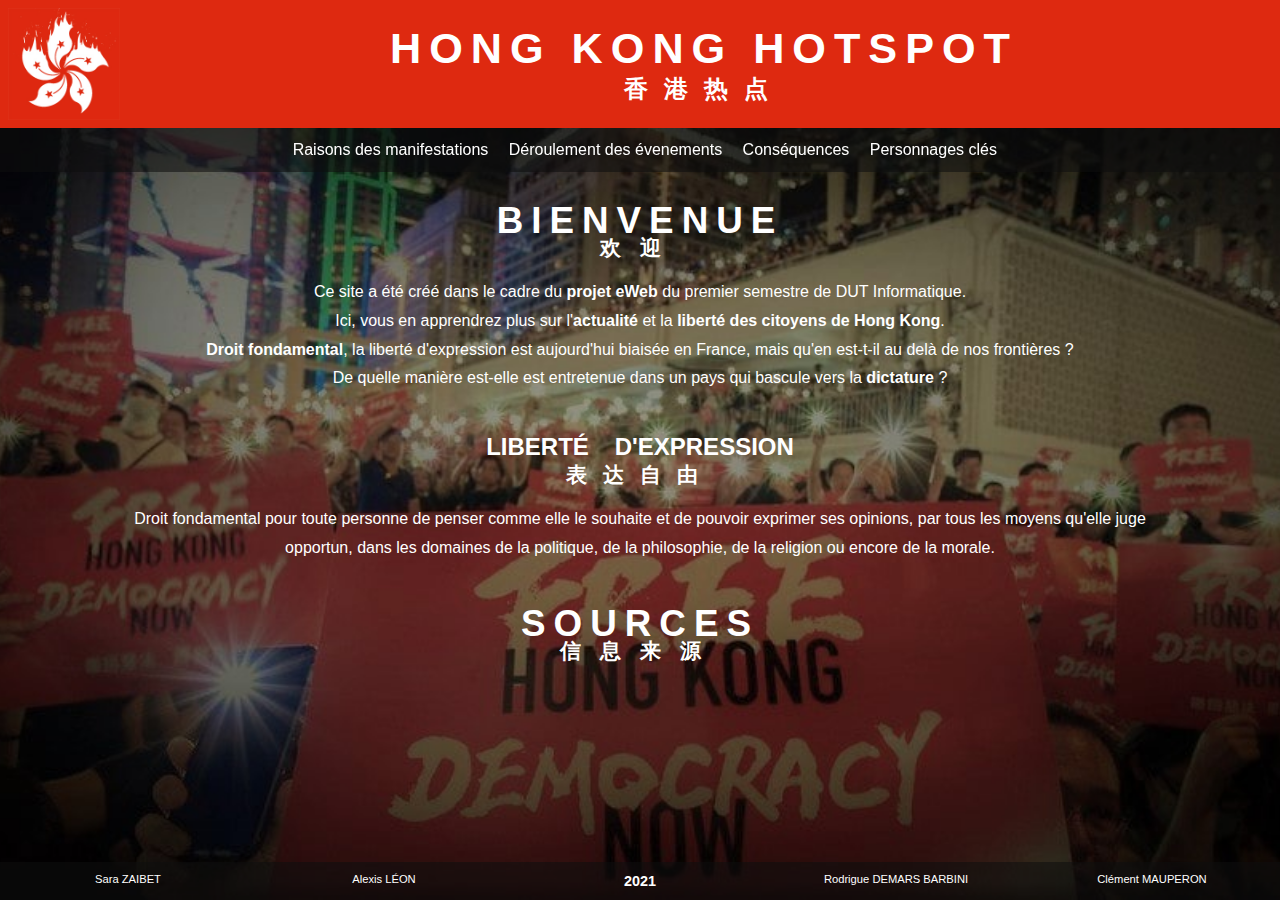
<file: index.html>
<html lang="fr">
<head>
    <meta charset="UTF-8">
    <meta name="viewport" content="width=device-width, initial-scale=1.0">
    <title>Hong Kong Hotspot</title>

    <meta name="author" content="Sara ZAIBET, Alexis LÉON, Rodrigue DEMARS BARBINI, Clément MAUPERON">
    <meta name="description" content="Ici, vous en saurez plus sur l'actualité et la liberté d'expression à Hong Kong. Droit fondamental, la liberté d'expression est aujourd'hui biaisée en France, mais qu'en est-t-il au delà de nos frontières ? De quelle manière la liberté d'expression est-elle est entretenue dans un pays qui vire vers la dictature ?">

    <link rel="shortcut icon" href="img/hkh.ico" type="image/x-icon">

    <!-- CSS -->
    <link rel="stylesheet" href="css/style.min.css">
</head>
<body id="accueil">

    <header>
        <div id="haut" class="flat-nav">
            <div id="logo" onclick="window.location.href = 'index.html'">
                <img src="img/hkh.jpg" alt="Honk Kong Hotspot">
            </div>

            <div id="titre">
                <div>
                    <h1>Hong Kong Hotspot</h1>
                    <h2>香港热点</h2>
                </div>
            </div>
        </div>

        <div id="bas" class="flat-nav">
            <ul id="nav">
                <li class="bouton" onclick="window.location.href = 'raisons.html'">
                    Raisons des manifestations
                </li>
                <li class="bouton" onclick="window.location.href = 'deroulement.html'">
                    Déroulement des évenements
                </li>
                <li class="bouton" onclick="window.location.href = 'consequences.html'">
                    Conséquences
                </li>
                <li class="bouton" onclick="window.location.href = 'personnages.html'">
                    Personnages clés
                </li>
            </ul>
        </div>
    </header>
    
    <section id="contenu">
        <article id="bienvenue">
            <h1>Bienvenue</h1>
            <h2>欢迎</h2>
            <p>
                Ce site a été créé dans le cadre du <b>projet eWeb</b> du premier semestre de DUT Informatique. <br>
                Ici, vous en apprendrez plus sur l'<b>actualité</b> et la <b>liberté des citoyens de Hong Kong</b>.<br>
                <b>Droit fondamental</b>, la liberté d'expression est aujourd'hui biaisée en France, mais qu'en est-t-il au delà de nos frontières ?<br>
                De quelle manière est-elle est entretenue dans un pays qui bascule vers la
                <b>dictature</b> ?<br>
            </p>
        </article>

        <article class="grand-titre" id="definition">
            <h1>Liberté d'expression</h1>
            <h2>表达自由</h2>
            <p>
                Droit fondamental pour toute personne de penser comme elle le souhaite et de pouvoir exprimer ses opinions, par tous les moyens qu'elle juge opportun, dans les domaines de la politique, de la philosophie, de la religion ou encore de la morale.
            </p>
        </article>

        <article id="sources" class="article-lien" onclick="window.location.href = 'sources.html'">
            <h1>Sources</h1>
            <h2>信息来源</h2>
        </article>
    </section>

    <footer class="flat-nav">
        <span id="auteur">Sara ZAIBET</span>
        <span id="auteur">Alexis LÉON</span>
        <span id="milieu">2021</span>
        <span id="auteur">Rodrigue DEMARS BARBINI</span>
        <span id="auteur">Clément MAUPERON</span>
    </footer>

</body>
</html>
</file>
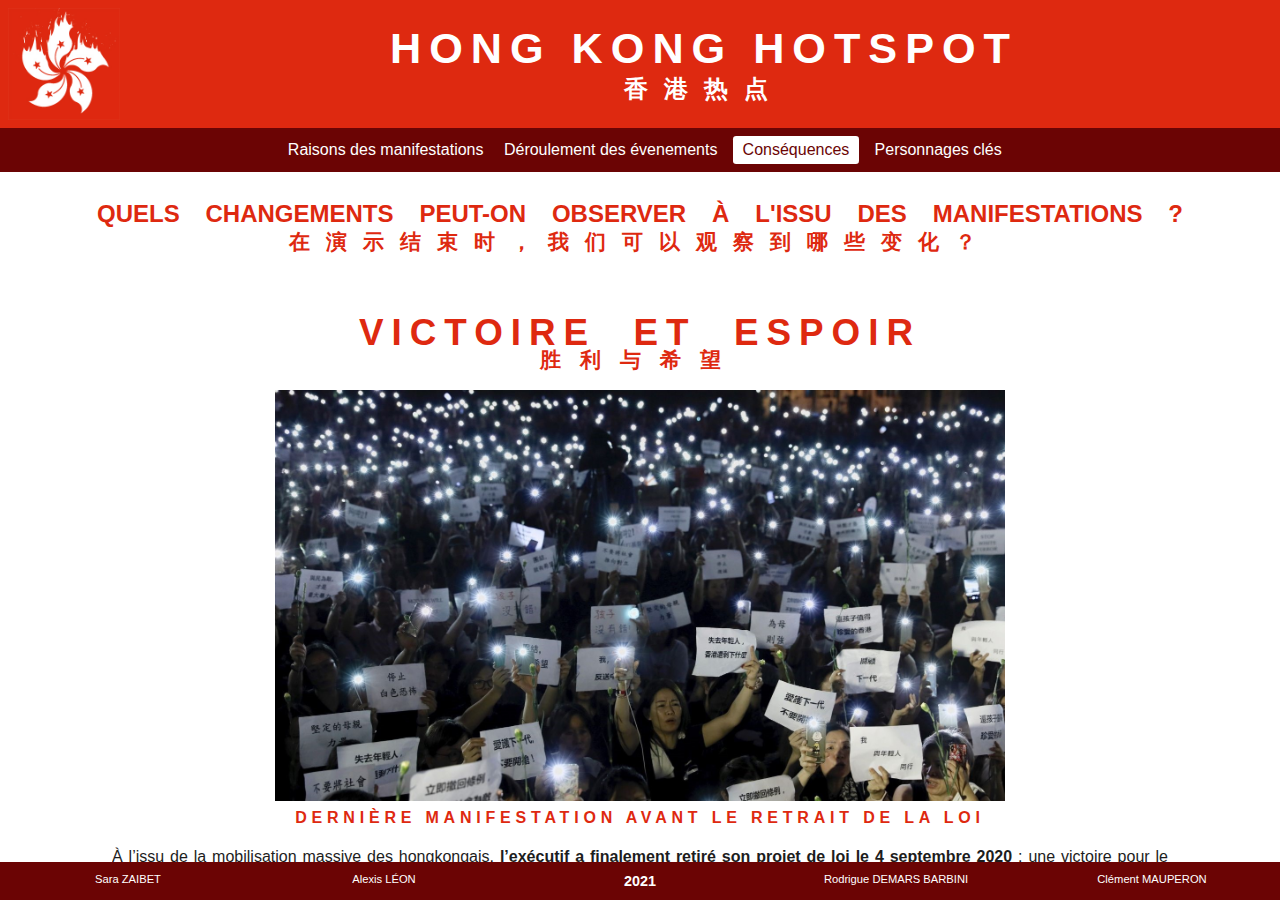
<file: consequences.html>
<html lang="fr">
<head>
    <meta charset="UTF-8">
    <meta name="viewport" content="width=device-width, initial-scale=1.0">
    <title>Hong Kong Hotspot - Conséquences</title>

    <meta name="author" content="Sara ZAIBET, Alexis LÉON, Rodrigue DEMARS BARBINI, Clément MAUPERON">
    <meta name="description" content="">

    <link rel="shortcut icon" href="img/hkh.ico" type="image/x-icon">

    <!-- CSS -->
    <link rel="stylesheet" href="css/style.css">
</head>
<body>

    <header>
        <div id="haut" class="flat-nav">
            <div id="logo" onclick="window.location.href = 'index.html'">
                <img src="img/hkh.jpg" alt="Honk Kong Hotspot">
            </div>

            <div id="titre">
                <div>
                    <h1>Hong Kong Hotspot</h1>
                    <h2>香港热点</h2>
                </div>
            </div>
        </div>

        <div id="bas" class="flat-nav">
            <ul id="nav">
                <li class="bouton" onclick="window.location.href = 'raisons.html'">
                    Raisons des manifestations
                </li>
                <li class="bouton" onclick="window.location.href = 'deroulement.html'">
                    Déroulement des évenements
                </li>
                <li class="bouton active" onclick="window.location.href = 'consequences.html'">
                    Conséquences
                </li>
                <li class="bouton" onclick="window.location.href = 'personnages.html'">
                    Personnages clés
                </li>
            </ul>
        </div>
    </header>
    
    <section id="contenu">
        <article class="grand-titre">
            <h1>Quels changements peut-on observer à l'issu des manifestations ?</h1>
            <h2>在演示结束时，我们可以观察到哪些变化？</h2>
        </article>

        <article id="partie-1">
            <h1>Victoire et Espoir</h1>
            <h2>胜利与希望</h2>

            <figure>
                <img src="img/articles/dernière-manif-avant-retrait.jpg" alt="Dernière manifestation avant le retrait de la loi">
                <span>Dernière manifestation avant le retrait de la loi</span>
            </figure>

            <p>
                À l’issu de la mobilisation massive des hongkongais, <b>l’exécutif a finalement retiré son projet de loi le 4 septembre 2020</b> : une victoire pour le peuple et la démocratie. La liberté d’expression est alors conservée, bien qu’<b>elle ne soit pas totale</b>. En effet, les manifestants ont formulé trois demandes au gouvernement : <b>le retrait de la loi d'extradition</b> (de ce fait, la libération des personnes arrêtées), <b>une dissolution de la police</b>, et enfin <b>un suffrage universel démocratique</b>. Grâce à leur mobilisation massive, les jeunes étudiants ont réussi à obtenir leur premier souhait, mais la dissolution des forces de l'ordre et le suffrage universel restent encore des objectifs non atteints. Après une première défaite en 2014, les manifestants sont déterminés à obtenir leur dernière demande. Cette première victoire du peuple représente <b>l'espoir de la conservation de la démocratie</b> et encourage les jeunes à poursuivre leur combat. De ce fait, <b>elle continuera à manifester pour les libertés fondamentales</b> dans les mois voire les années à venir, jusqu'à obtenir leurs libertés totales et une démocratie pleine.
            </p>
        </article>

        <article id="partie-2">
            <h1>Bilan et Arrestations</h1>
            <h2>评估和逮捕</h2>

            <p>
                Bien que leur objectif soit atteint, le bilan de plus d’une année de mobilisation dans les rues de Hong Kong est tout de même conséquent : <b>4500 arrestations en 5 mois, une centaine de blessés et 2 morts</b>. Parallèlement, <b>des figures emblématiques ont subi des sanctions judiciaires</b> plus ou moins lourdes. Militant pro-démocratie âgé de 24 ans, <a href="personnages.html">Joshua Wong</a> avait participé à la Révolution des Parapluies en 2014 pour demander le suffrage universel.  Il a été condamné à 6 mois de prison en août 2017 pour son rôle et son influence dans le mouvement. Il a finalement été libéré le 17 juin 2019 suite aux manifestations contre la Loi sur l’extradition. A peine remis en liberté, il demande la démission de la cheffe de l’exécutif Carrie Lam et dénonce les violences policières lors des manifestations. Suite à son engagement dans la cause, Joshua Wong est arrêté le 24 septembre 2020 pour rassemblement illégal lors d’une manifestation en octobre 2019. Il est condamné à 13 mois et demi d’emprisonnement en décembre 2020.
            </p>
            
            <figure>
                <iframe width="560" height="315" src="https://www.youtube-nocookie.com/embed/J2O7x29YTYU" frameborder="0" allow="accelerometer; autoplay; clipboard-write; encrypted-media; gyroscope; picture-in-picture" allowfullscreen></iframe>
                <span>Arrestation de Jimmy Lai le 10/08/2020</span>
            </figure>

            <p>
                D’autre part, <a href="personnages.html">Jimmy Lai</a>, fondateur du journal <a href="https://hk.appledaily.com/">Apple Daily</a>, a été arrêté le 10 août 2020 pour « collusion avec des forces étrangères » selon l’article 29 de la loi d’extradition. Depuis le <a href="raisons.html#partie-2">mouvement des parapluies</a> de 2014, cet homme de 73 ans est engagé dans la lutte pour la liberté d’expression. Dès la publication du projet de loi, il a été désigné par les médias d’État chinois comme l’ennemi public numéro un dans la mesure où il détient un grand média d’opposition. Toutefois, il n’a pas été surpris lors de son arrestation, car <b>il est considéré le champion de l’oppostion</b>. La Loi sur la Sécurité Nationale imposée à Hong Kong par Pékin a été taillée pour des grands opposants et activistes comme lui. Grâce à la mobilisation des hongkongais qui a permis la suppression de cette loi en septembre 2020, Jimmy Lai a été libéré quelques mois après son interpellation. <b>Son arrestation a été vue comme la mort de la liberté de la presse et d’expression à Hong Kong</b>.
            </p> 
        </article>

        <article id="partie-3">
            <h1>Hong Kong après la victoire</h1>
            <h2>胜利后的香港</h2>

            <p>
                À l’échelle locale, bien que certains objectifs aient été atteints, <b>la liberté d’expression n’est pas totale</b>. À <b>PolTang</b>, une libraire <b>vendant des livres censurés en Chine continentale</b>, a dû fermer ses portes car elle craignait pour sa sécurité. De plus, la libraire n’avait pas un chiffre d’affaire satisfaisant, témoignant alors de <b>la peur des hongkongais de se cultiver et de lire des livres censurés</b> sur le gouverneur chinois Xi Jinping. La liberté d’expression existe originellement à Hong Kong, mais Pékin cherche à répandre sa censure dans la cité. Depuis qu’elle a été rétrocédé à la Chine, <b>les libertés se restreignent de plus en plus</b> malgré la mobilisation massive. Pour la jeunesse hongkongaise pro-démocratie, l’État chinois cherche à étendre son emprise au marché de l’édition et <b>interférer à tous les étages dans la diffusion des informations</b> et de la culture. C’est pour cette raison que les étudiants continueront à manifester et à se mobiliser pour <b>maintenir les libertés fondamentales et faire appliquer toutes leurs demandes formulées au gouvernement</b>.
            </p>

            <div class="flash" id="arrestation-2021">
                <h1>Flash info</h1>
                <h2>新闻快讯</h2>

                <p>
                    Ce jeudi, <b>plus de 50 figures emblématiques du mouvement pro-démocratie ont été arrêtés</b> pour acte de subversion, en violation de la Loi de la Sécurité globale. Après le retrait de la loi d’extradition en septembre 2020, une <b>nouvelle loi proposée en juin et validée en octobre</b> est au cœur de la révolte des hongkongais. La Loi de Sécurité Nationale imposée par Pékin à la cité est une <b>copie de la Loi sur l’extradition</b> sous un autre nom, dans la mesure où elle <b>réprime pénalement les actes de sécession, subversion, terrorisme et collusion avec des forces extérieures étrangères</b>. Un avocat américain spécialiste des droits de l’Homme a lui aussi été interpellé
                    <br>
                    <b>Est-ce le début de la fin de l’autonomie, de la démocratie et de la liberté d’expression à Hong Kong ?</b>
                </p>
            </div>
        </article>
    </section>

    <footer class="flat-nav">
        <span id="auteur">Sara ZAIBET</span>
        <span id="auteur">Alexis LÉON</span>
        <span id="milieu">2021</span>
        <span id="auteur">Rodrigue DEMARS BARBINI</span>
        <span id="auteur">Clément MAUPERON</span>
    </footer>

</body>
</html>
</file>
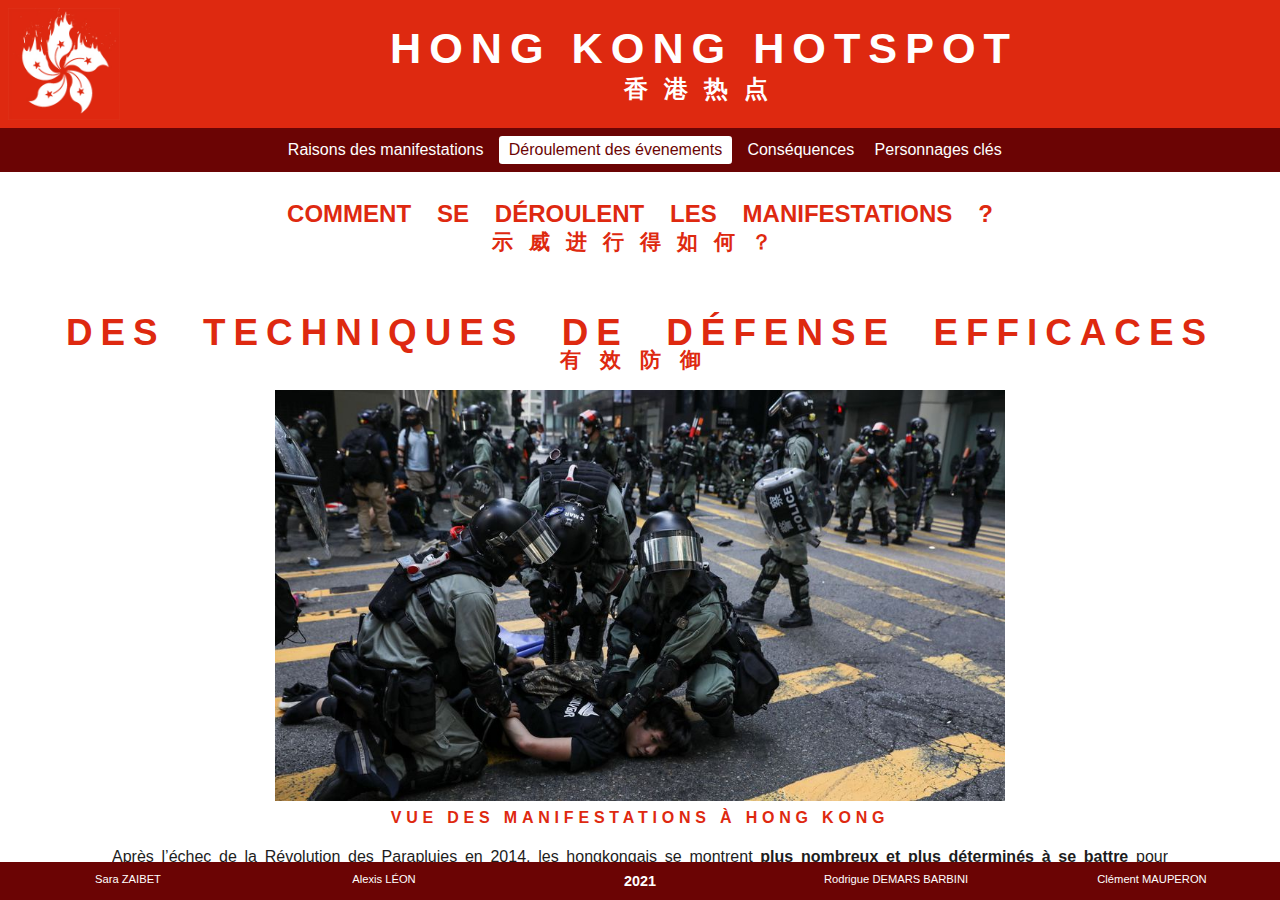
<file: deroulement.html>
<html lang="fr">
<head>
    <meta charset="UTF-8">
    <meta name="viewport" content="width=device-width, initial-scale=1.0">
    <title>Hong Kong Hotspot - Déroulement des évenements</title>

    <meta name="author" content="Sara ZAIBET, Alexis LÉON, Rodrigue DEMARS BARBINI, Clément MAUPERON">
    <meta name="description" content="">

    <link rel="shortcut icon" href="img/hkh.ico" type="image/x-icon">

    <!-- CSS -->
    <link rel="stylesheet" href="css/style.min.css">
</head>
<body>

    <header>
        <div id="haut" class="flat-nav">
            <div id="logo" onclick="window.location.href = 'index.html'">
                <img src="img/hkh.jpg" alt="Honk Kong Hotspot">
            </div>

            <div id="titre">
                <div>
                    <h1>Hong Kong Hotspot</h1>
                    <h2>香港热点</h2>
                </div>
            </div>
        </div>

        <div id="bas" class="flat-nav">
            <ul id="nav">
                <li class="bouton" onclick="window.location.href = 'raisons.html'">
                    Raisons des manifestations
                </li>
                <li class="bouton active" onclick="window.location.href = 'deroulement.html'">
                    Déroulement des évenements
                </li>
                <li class="bouton" onclick="window.location.href = 'consequences.html'">
                    Conséquences
                </li>
                <li class="bouton" onclick="window.location.href = 'personnages.html'">
                    Personnages clés
                </li>
            </ul>
        </div>
    </header>
    
    <section id="contenu">
        <article class="grand-titre">
            <h1>Comment se déroulent les manifestations ?</h1>
            <h2>示威进行得如何？</h2>
        </article>

        <article id="partie-1">
            <h1>Des techniques de défense efficaces</h1>
            <h2>有效防御</h2>

            <figure>
                <img src="img/articles/arrestation.jpg" alt="Vue des manifestations à Hong Kong">
                <span>Vue des manifestations à Hong Kong</span>
            </figure>

            <p>
                Après l’échec de la Révolution des Parapluies en 2014, les hongkongais se montrent <b>plus nombreux et plus déterminés à se battre</b> pour conserver leurs libertés et la démocratie dans leur ville, notamment depuis le projet de loi sur l’extradition en Chine. Les manifestations regroupent <b>plus de 20 millions de personnes</b>, soit le tiers de la population. La plupart des manifestants a déjà vécu la Révolution des Parapluies, certains y ont même participé. Pour cette raison, la jeune génération s’engage une seconde fois en juin 2019, bien que les manifestations soient particulièrement dangereuses. Face aux assaults de la police, <b>les manifestants se protègent à l'aide de parapluies</b>, comme en 2014. En effet, la police n’hésite pas à <b>employer la force pour limiter les rassemblements</b> en utilisant des balles de défense et en lançant des bombes lacrymogènes. Afin d'éviter ces attaques, les manifestants emploient la <b>stratégie du Blossom Everywhere</b>, éclore de partout en français, qui consiste à harasser les forces de l’ordre à intervalles de temps différés et disparaître pour éviter leurs représailles. Le mouvement prend une ampleur inégalable dans la régoin depuis l' <b>engagement des étudiants des plus grandes universités</b>.
            </p>
        </article>

        <article id="partie-2">
            <h1>La jeunesse étudiante : un espoir</h1>
            <h2>青年学生：希望</h2>

            <p>
                Le <b>15 novembre 2019</b> est une date clé dans l'histoire de la lutte pour la liberté dd'expression à Hong Kong. Ce jour là, <b>les étudiants de l’université Polytechnique rejoignent le mouvement</b>, plus engagés que jamais. Ils <b>suspendent leurs cours</b> pour s’investir entièrement dans le mouvement. Pour se protéger et protéger les autres des attaques policières, ils <b>créént des bombes lacrymogènes</b> à l'aide de bouteilles en plastique et <b>répondent à la violence par la violence</b>. Policiers et manifestants jouent désormais presque à armes égales, et le campus universitaire se transforme alors en un <b>champ de bataille pour la liberté</b>, au coeur de la ville.
            </p>
            
            <figure>
                <img src="img/articles/polytechnique.jpg" alt="Révolte de l'Université Polytechnique">
                <span>Révolte de l'Université Polytechnique</span>
            </figure>

            <p>
                Ces pseudo-bombes lacrymogènes s’avèrent particulièrement utiles et efficaces car <b>les blessés graves lors des émeutes diminuent</b> depuis leur utilisation. Cette diminution du nombre de blessés s’explique également par la <b>mobilisation de médecins, de soignants et même d'étudiants en médecine</b> bénévoles. Ils se rendent sur les lieux pour soigner les blessés et les aider à quitter les lieux. <b>Ils ne causent aucun dégât et n’emploient pas de violence</b>, pourtant ils <b>risquent tout de même un casier judiciaire</b> pour des crimes qu’ils n’ont pas commis. Leur seul délits aurait été d'avoir aidé ceux qui défendent leurs droits. Les étudiants qui manifestent encourent les mêmes sanctions, mais ils <b>risquent en plus de ne plus pouvoir être scolarisé</b> dans leur université. Ils mettent ainsi mettre leur futur professionnel en péril pour la cause, dans une société asiatique traditionelle où le travail est le moteur de la vie d'un citoyen. Cette jeune génération hongkongaise est particulièrement respectée depuis les manifestations de 2019 car <b>ils sacrifient ainsi leurs avenirs, leur santé et parfois même leur vie pour sauver la ville de la dictature communiste chinoise</b>, pour y maintenir la liberté d’expression et pour que Hong Kong reste Hong Kong.
            </p> 
        </article>

        <article id="partie-3">
            <h1>Une solidarité entre citoyens renforcée</h1>
            <h2>加强公民团结</h2>

            <p>
                Malgré les violences policières, ce mouvement a tout de même relevé des <b>aspects positifs à la société hongkongaise</b>. En effet, les manifestations ont permis de <b>renforcer la solidarité entre les citoyens</b>. Lors d’une manifestation dans le Central, le quartier de la finance, <b>les employés et business men sortent dans la rue avec des parapluies pour soutenir les étudiants</b>. Face aux policiers qui enchainent les menaces et les assaults, <b>deux générations se mélangent</b>. Le peuple hongkongais se montre plus uni que jamais pour défendre sa liberté d’expression. Des anonymes viennent exprimer leur soutient en apportant <b>de l’eau et de la nourriture aux manifestants</b>, bien qu’ils encourent eux-aussi des sanctions judiciaires.
            </p>
            
            <figure>
                <img src="img/articles/roy-kwong-aux-manif.jpg" alt="Roy Kwong au coeur des manifestations">
                <span>Roy Kwong au coeur des manifestations</span>
            </figure>

            <p>
                Une des figures emblématiques de la liberté d’expression hongkongaise est <a href="personnages.html">Roy Kwong</a>. Élu en 2016, ce <b>député pro-démocratie</b> soutient ouvertement les manifestations étudiantes. Il est surnommé le <b>Dieu de Hong Kong</b> car il ne cache pas son fort engagement auprès des jeunes et sa popularité au sein des manifestants est sans précédent. Il <b>se rend lui-même à Polytechnique et sur les lieux des rassemblements</b> pour témoigner de son soutien. Il les avertit également des dangereuses méthodes utilisées par les forces de l’ordre et essaye ainsi de <b>limiter les dégâts du côté des manifestants</b>. Il conserve tout de même son rôle de député en gardant une <b>distance quant aux actions que menent les étudiants</b> face aux forces de l'ordre. Il fait également des live sur Facebook pour prévenir des manifestations à venir et <b>invite des personnes à rejoindre pacifiquement le mouvement</b>. L'engagement d'un homme politique et l'usage de son influence pour soutenir la cause a permis de rendre les causes de la mobilisation encore plus alarmantes et <b>invite à un changement au sein même du gouvernement</b>.
            </p>
        </article>
    </section>

    <footer class="flat-nav">
        <span id="auteur">Sara ZAIBET</span>
        <span id="auteur">Alexis LÉON</span>
        <span id="milieu">2021</span>
        <span id="auteur">Rodrigue DEMARS BARBINI</span>
        <span id="auteur">Clément MAUPERON</span>
    </footer>

</body>
</html>
</file>
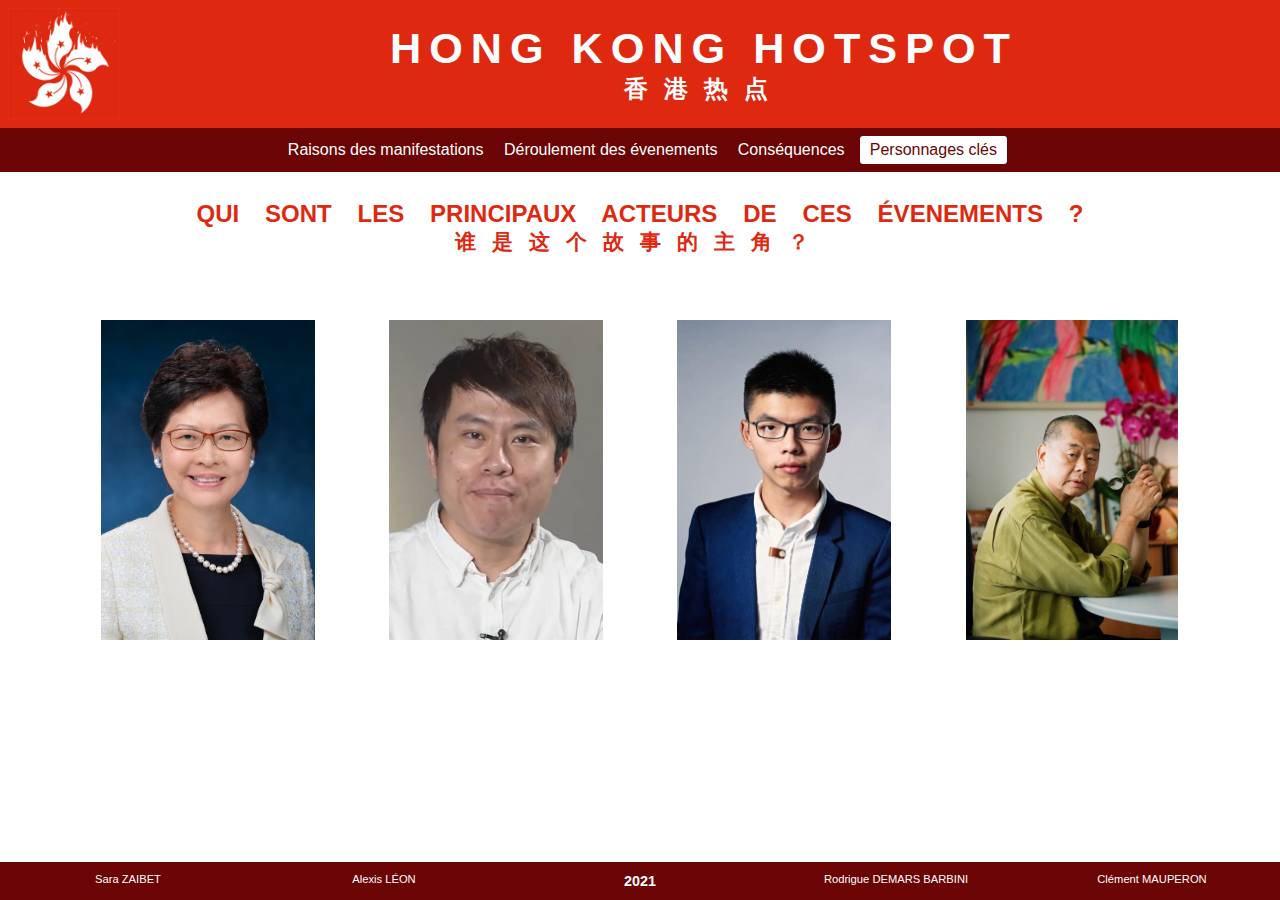
<file: personnages.html>
<html lang="fr">
<head>
    <meta charset="UTF-8">
    <meta name="viewport" content="width=device-width, initial-scale=1.0">
    <title>Hong Kong Hotspot - Personnages clés</title>

    <meta name="author" content="Sara ZAIBET, Alexis LÉON, Rodrigue DEMARS BARBINI, Clément MAUPERON">
    <meta name="description" content="">

    <link rel="shortcut icon" href="img/hkh.ico" type="image/x-icon">

    <!-- CSS -->
    <link rel="stylesheet" href="css/style.css">
</head>
<body>

    <header>
        <div id="haut" class="flat-nav">
            <div id="logo" onclick="window.location.href = 'index.html'">
                <img src="img/hkh.jpg" alt="Honk Kong Hotspot">
            </div>

            <div id="titre">
                <div>
                    <h1>Hong Kong Hotspot</h1>
                    <h2>香港热点</h2>
                </div>
            </div>
        </div>

        <div id="bas" class="flat-nav">
            <ul id="nav">
                <li class="bouton" onclick="window.location.href = 'raisons.html'">
                    Raisons des manifestations
                </li>
                <li class="bouton" onclick="window.location.href = 'deroulement.html'">
                    Déroulement des évenements
                </li>
                <li class="bouton" onclick="window.location.href = 'consequences.html'">
                    Conséquences
                </li>
                <li class="bouton active" onclick="window.location.href = 'personnages.html'">
                    Personnages clés
                </li>
            </ul>
        </div>
    </header>
    
    <section id="contenu">
        <article class="grand-titre">
            <h1>Qui sont les principaux acteurs de ces évenements ?</h1>
            <h2>谁是这个故事的主角？</h2>
        </article>

        <!-- PORTRAITS -->
        <article id="portraits">
            <div id="carrie-lam" onclick="montrer('bio-carrie-lam')">
                <img src="img/portraits/carrie-lam.jpg" alt="Carrie Lam">
            </div>
            <div id="roy-kwong" onclick="montrer('bio-roy-kwong')">
                <img src="img/portraits/roy-kwong.jpg" alt="Roy Kwong">
            </div>
            <div id="joshua-wong" onclick="montrer('bio-joshua-wong')">
                <img src="img/portraits/joshua-wong.jpg" alt="Joshua Wong">
            </div>
            <div id="jimmy-lai" onclick="montrer('bio-jimmy-lai')">
                <img src="img/portraits/jimmy-lai.jpg" alt="Jimmy Lai">
            </div>
        </article>

        <!-- BIOS -->
        <article class="bio" id="bio-carrie-lam">
            <h1>Carrie Lam</h1>
            <h2>林鄭月娥</h2>

            <p>
                En fonction depuis le 1er juillet 2017, Carrie Lam est la <b>cheffe de l'éxécutif de Hong Kong</b>. Au printemps 2019, elle publie un projet de <b>loi autorisant l'extradition vers la Chine</b> des opposants au régime de Xi Jinping. Elle est accusée par le peuple de vouloir résoudre des problèmes politiques à travers <b>la loi et l'ordre</b>, en utilisant notament massivent la police. Le 4 septembre 2020, suite aux manifestations massives, elle finit par <b>retirer le projet de loi</b> soutenu par son exécutif. Face à un gourvenement chinois oppresseur, Carrie Lam révèle dans un enregistrement audio destiné à être secret qu'<b>elle aurait démissioné si elle avait pu</b>.
            </p>
        </article>

        <article class="bio" id="bio-roy-kwong">
            <h1>Roy Kwong</h1>
            <h2>鄺俊宇</h2>

            <p>
                Homme politique et romancier, Roy Kwong est un <b>membre du parti démocratique et député au parlement</b> hongkongais. Il a été particulèrement présent auprès des manifestants lors des mobilisations contre la loi sur l'extradition. On le voyait souvent <b>appeler les forces de l'ordre à rester calme</b> et de ne pas user de leur violence. En septembre 2019, il a violemment été agressé près de son domicile, lui causant des blessures aux vertèbres cervicales. Le parti démocrate allègue qu'il s'agissait d'une attaque organisée visant à intimider les partisans du mouvement. Grâce à son influence et sa mobilisation auprès des étudiants, le projet de loi a été abandonné.
            </p>
        </article>

        <article class="bio" id="bio-joshua-wong">
            <h1>Joshua Wong</h1>
            <h2>黃之鋒</h2>

            <p>
                Agé de 24 ans, Joshua Wong est un <b>étudiant et militant pro-démocratie</b> hongkongais. Très engagé lors de la Révolution des Parapluies de 2014, il milite essentiellement <b>pour le suffrage universel démocratique</b>. Il est <b>condamné</b> en août 2017 pour son rôle dans le mouvement, puis libéré en juin 2019 suite aux manifestations contre la loi sur l'extradition. Il témoigne dès lors de l'incompétence de la cheffe de l'exécutif et <b>demande la démission de Carrie Lam</b> pour la survie de la démocratie hongkongaise. Il est finalement <b>arrêté une deuxième fois en septembre 2020</b> pour rassemblement illégal lors d'une manifestation en octobre 2019, et sera condamné à <b>13 mois d'emprisonnement</b>.
            </p>
        </article>

        <article class="bio" id="bio-jimmy-lai">
            <h1>Jimmy Lai</h1>
            <h2>黎智英</h2>

            <p>
                Jimmy Lai est un <b>homme d'affaire hongkongais</b> et le fondateur du quotidien <a href="https://hk.appledaily.com/">Apple Daily</a> et de la chaine de magasin Giordano. Du fait de son orientation libérale sur le plan économique et politique, il est <b>interdit de se rendre en Chine continentale</b> car son journal est considéré comme un <b>média d'opposition</b>.. Comme Roy Kwong, il est fortement engagé dans la lutte pour la conservation de la liberté d'expression à Hong Kong, notamment en tant qu'homme de presse. Il est ainsi le <b>principal contributeur financier au parti démocratique</b> hongkongais et est considéré comme un ennemi politique par le gouvernement chinois. Après qu'il ait décrit le parti communiste, dans un article d'Apple Daily, comme un "monopole qui facture une prime pour un service médiocre", la Chine riposte en <b>fermant ses magasins sur tout le territoire</b>. Redoutant les représailles du gouvernement, <b>les annonceurs refusent alors de placer des publicités</b> dans son journal. Il sera finalement <b>arrêté le 10 août 2020</b> pour « collusion avec des forces étrangères » selon l’article 29 de la Loi sur l’extradition.
            </p>
        </article>


    </section>

    <footer class="flat-nav">
        <span id="auteur">Sara ZAIBET</span>
        <span id="auteur">Alexis LÉON</span>
        <span id="milieu">2021</span>
        <span id="auteur">Rodrigue DEMARS BARBINI</span>
        <span id="auteur">Clément MAUPERON</span>
    </footer>

    <!-- JavaScript -->
    <script type="text/javascript">
        // Affichage des détails des personnages
        function montrer(bio_id){
            var bio = document.getElementById(bio_id);
            if (bio.classList.contains("ouvert")){
                bio.classList.remove("ouvert");
            } else {
                var bioOuvertes = document.getElementsByClassName("ouvert");
                for (let index = 0; index < bioOuvertes.length; index++) {
                    bioOuvertes[index].classList.remove("ouvert");
                }
                bio.classList.add("ouvert");
            }
            window.location.href = "#" + bio_id;
        }
    </script>

</body>
</html>
</file>
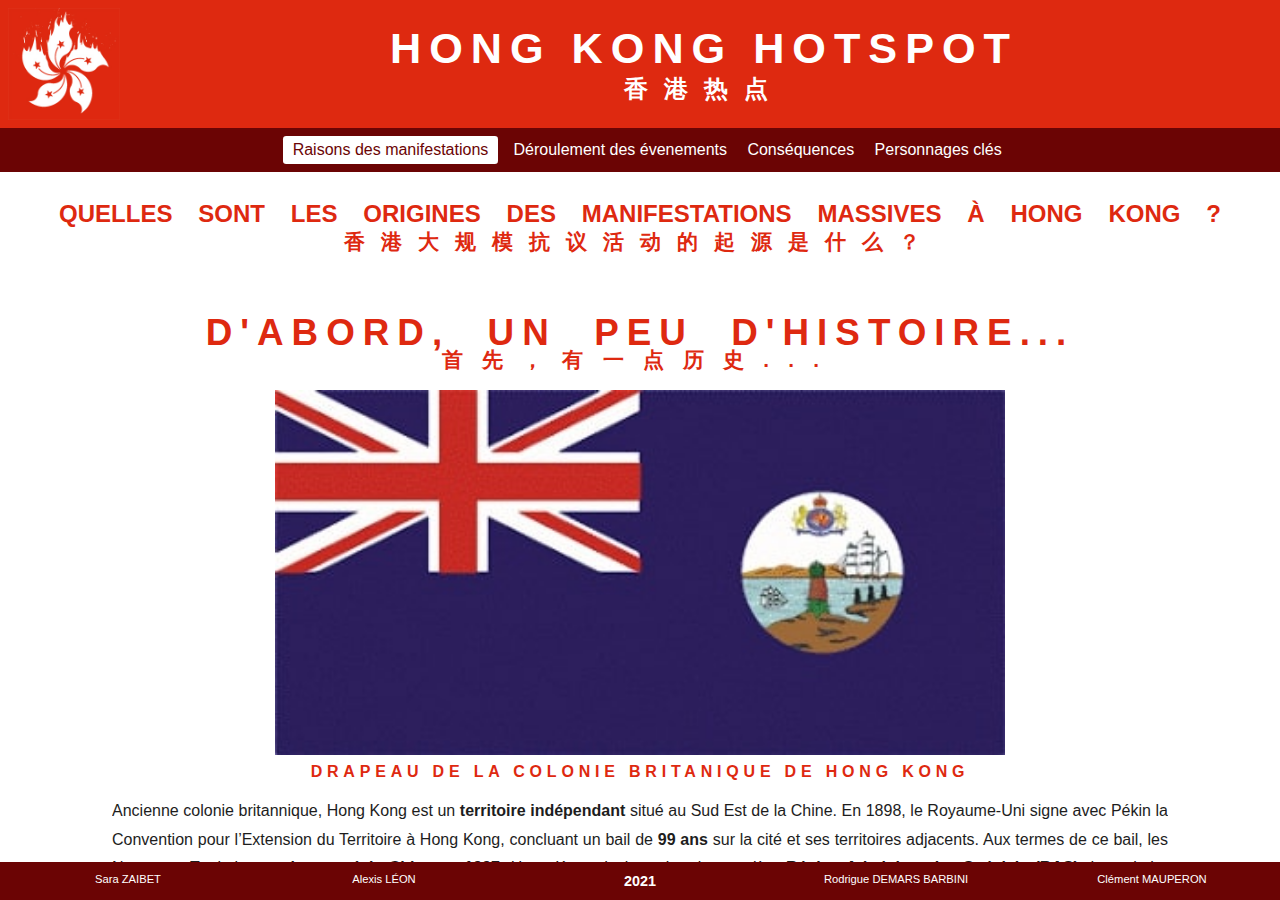
<file: raisons.html>
<html lang="fr">
<head>
    <meta charset="UTF-8">
    <meta name="viewport" content="width=device-width, initial-scale=1.0">
    <title>Hong Kong Hotspot - Raisons des manifestations</title>

    <meta name="author" content="Sara ZAIBET, Alexis LÉON, Rodrigue DEMARS BARBINI, Clément MAUPERON">
    <meta name="description" content="">

    <link rel="shortcut icon" href="img/hkh.ico" type="image/x-icon">

    <!-- CSS -->
    <link rel="stylesheet" href="css/style.min.css">
</head>
<body>

    <header>
        <div id="haut" class="flat-nav">
            <div id="logo" onclick="window.location.href = 'index.html'">
                <img src="img/hkh.jpg" alt="Honk Kong Hotspot">
            </div>

            <div id="titre">
                <div>
                    <h1>Hong Kong Hotspot</h1>
                    <h2>香港热点</h2>
                </div>
            </div>
        </div>

        <div id="bas" class="flat-nav">
            <ul id="nav">
                <li class="bouton active" onclick="window.location.href = 'raisons.html'">
                    Raisons des manifestations
                </li>
                <li class="bouton" onclick="window.location.href = 'deroulement.html'">
                    Déroulement des évenements
                </li>
                <li class="bouton" onclick="window.location.href = 'consequences.html'">
                    Conséquences
                </li>
                <li class="bouton" onclick="window.location.href = 'personnages.html'">
                    Personnages clés
                </li>
            </ul>
        </div>
    </header>
    
    <section id="contenu">
        <article class="grand-titre">
            <h1>Quelles sont les origines des manifestations massives à Hong Kong ?</h1>
            <h2>香港大规模抗议活动的起源是什么？</h2>
        </article>

        <article id="partie-1">
            <h1>D'abord, un peu d'histoire...</h1>
            <h2>首先，有一点历史...</h2>

            <figure>
                <img src="img/articles/drapeau-britanique.jpg" alt="Drapeau de la colonie britanique de Hong Kong">
                <span>Drapeau de la colonie britanique de Hong Kong</span>
            </figure>

            <p>
                Ancienne colonie britannique, Hong Kong est un <b>territoire indépendant</b> situé au Sud Est de la Chine. En 1898, le Royaume-Uni signe avec Pékin la Convention pour l’Extension du Territoire à Hong Kong, concluant un bail de <b>99 ans</b> sur la cité et ses territoires adjacents. Aux termes de ce bail, les Nouveaux Territoires <b>reviennent à la Chine en 1997</b>. Hong Kong devient alors la première <b>Région Administrative Spéciale (RAS)</b> du territoire chinois. La République Populaire de Chine s’engage à maintenir les systèmes économique et législatif, ainsi que le mode de vie traditionnel des hongkongais pendant <b>50 ans</b>. Or, la promesse ne sera pas totalement tenue : la République chinoise cherche à imposer son modèle politique communiste à Hong Kong, là où l'ancienne colonie britanique est historiquement une terre démocratique. A cet effet, il est organisé tous les <b>1ers juillet</b> des manifestations pour défendre la démocratie.
            </p>
        </article>

        <article id="partie-2">
            <h1>Et plus récemment ?</h1>
            <h2>还有最近？</h2>

            <p>
                Depuis la rétrocession à la Chine, Hong Kong bénéficie donc d’un statut juridique particulier qui lui accorde une certaine autonomie selon la formule <b>« Un pays, Deux systèmes »</b>. En effet, elle conserve son <b>système juridique et économique</b>. Elle hérite également des droits historiquement accordés à ses citoyens à l'époque coloniale. Or, Pékin n’a jamais approuvé cette différence et vise une intégration complète de la cité à son système juridique, ce qui nous mène aux manifestations annuelles en juillet. En 2014, la <b>Révolution des Parapluies</b> naît avec pour objectif l'instauration du suffrage universel démocratique. Leurs demandes paraissant inenvisageables pour le gouvernement chinois, le mouvement n'a permis d'obtenir <b>ni la liberté, ni la démocratie</b>. Néanmois, la Révolution des Parapluies a fortement inspiré et encouragé les mobilisations suivantes.
            </p>
            
            <figure>
                <img src="img/articles/parapluies.jpg" alt="Révolution des parapluies">
                <span>Révolution des Parapluies</span>
            </figure>
 
            <p>
                Le 9 juin 2019, la <b>Loi sur l'extradition</b>, imposée par Pékin et soutenue par l’actuel gouverneur de Hong Kong <a href="personnages.html">Carrie Lam</a>, marque un nouveau tournant dans la lutte pour la démocratie et les libertés. Cette loi permetterai ainsi <b>d’extrader vers la Chine un citoyen hongkongais</b> ayant désobéi à la loi afin qu'il soit jugé devant un tribunal chinois. Les champs d’extradition concernent <b>la sécession, l’influence étrangère et le terrorisme</b>. Cependant, le texte reste <b>flou</b> et ces concepts pourraient facilement être appliqués de façon très extensive. Par exemple, <b>toute critique à l’égard du régime chinois devient passible d'une condamnation</b> pour sécession ou collusion avec une force étrangère. Avec cette loi, il devient donc <b>possible d’extrader, juger et emprisonner tout opposant</b> au régime chinois, ce qui suscite la peur chez les hongkongais, inquiets de perdre leur droit d'expression. C’est la <b>survie de la démocratie et des libertés fondamentales</b>, dont la liberté d'expression qui est en jeu. Ainsi, les manifestations à Hong Kong se multiplient, réunissant plus d’<b>un tiers de la population dans les rues</b> afin de lutter contre ce projet de loi. <a href="deroulement.html">Cependant, les mobilisations ne se déroulent pas toujours de manière pacifique.</a>
            </p> 
        </article>
    </section>

    <footer class="flat-nav">
        <span id="auteur">Sara ZAIBET</span>
        <span id="auteur">Alexis LÉON</span>
        <span id="milieu">2021</span>
        <span id="auteur">Rodrigue DEMARS BARBINI</span>
        <span id="auteur">Clément MAUPERON</span>
    </footer>

</body>
</html>
</file>
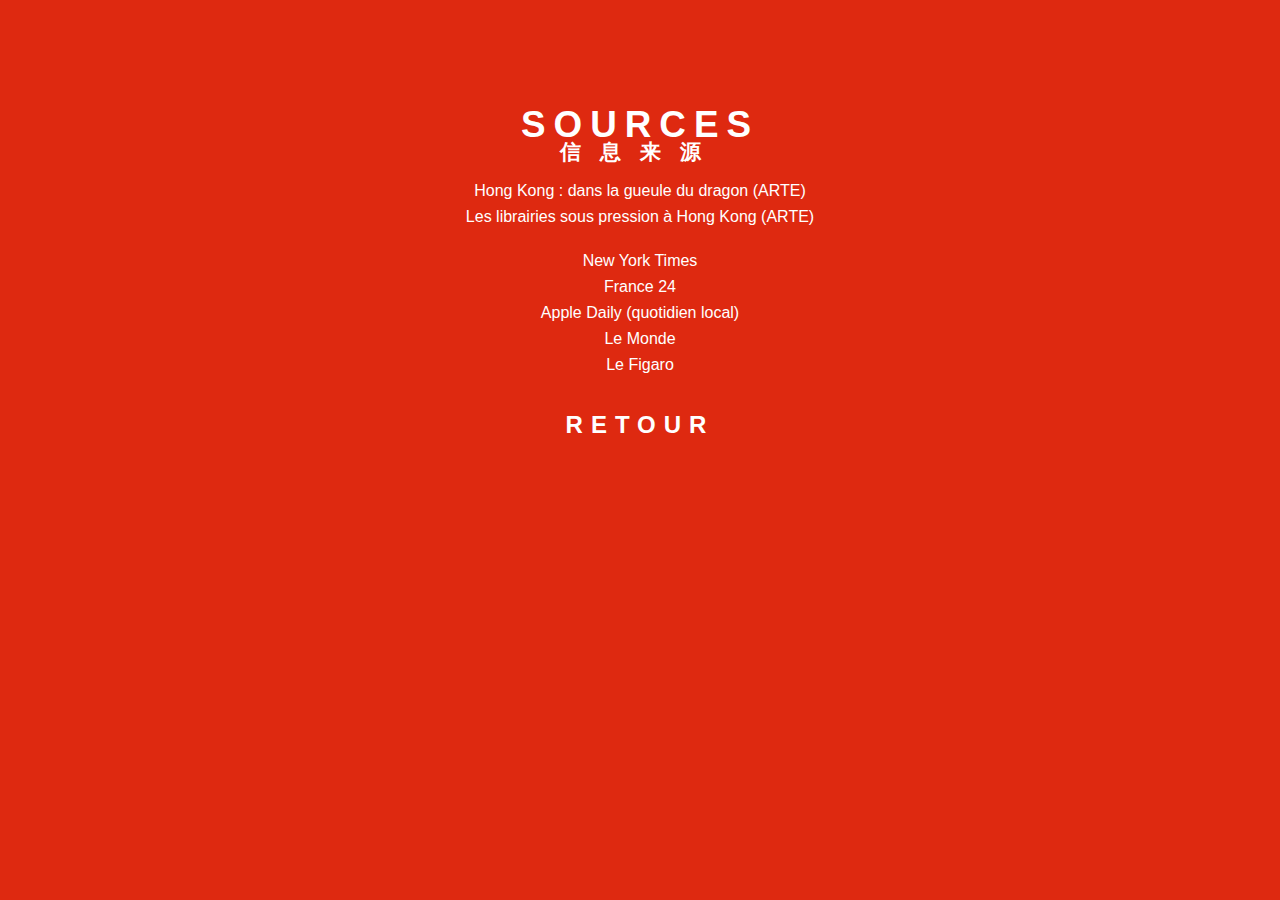
<file: sources.html>
<html lang="fr">
<head>
    <meta charset="UTF-8">
    <meta name="viewport" content="width=device-width, initial-scale=1.0">
    <title>Hong Kong Hotspot - Sources</title>

    <meta name="author" content="Sara ZAIBET, Alexis LÉON, Rodrigue DEMARS BARBINI, Clément MAUPERON">
    <meta name="description" content="">

    <link rel="shortcut icon" href="img/hkh.ico" type="image/x-icon">

    <!-- CSS -->
    <link rel="stylesheet" href="css/style.min.css">
</head>
<body id="sources">

    <section id="contenu">
        <article>
            <h1>Sources</h1>
            <h2>信息来源</h2>

            <ul>
                <li onclick="window.location.href = 'https://www.arte.tv/fr/videos/093503-000-A/hong-kong-dans-la-gueule-du-dragon/'">
                        Hong Kong : dans la gueule du dragon (ARTE)
                </li>
                <li onclick="window.location.href = 'https://www.arte.tv/fr/videos/085913-000-A/les-librairies-sous-pression-a-hong-kong/'">
                    Les librairies sous pression à Hong Kong (ARTE)
                </li>
                <br>
                <li onclick="window.location.href = 'https://www.nytimes.com/'">
                    New York Times
                </li>
                <li onclick="window.location.href = 'https://www.france24.com/fr/'">
                    France 24
                </li>
                <li onclick="window.location.href = 'https://hk.appledaily.com/'">
                    Apple Daily (quotidien local)
                </li>
                <li onclick="window.location.href = 'https://www.lemonde.fr/'">
                    Le Monde
                </li>
                <li onclick="window.location.href = 'https://www.lefigaro.fr/'">
                    Le Figaro
                </li>
            </ul>
        </article>

        <h2 class="bouton" onclick="history.back()">
            Retour
        </h2>
    </section>

</body>
</html>
</file>
<file: css/style.css>
@import url("animations.min.css");
@import url("media.min.css");

* {
    margin: 0;
    padding: 0;
    font-family: 'Noto Sans JP', sans-serif;
    overflow-x: hidden;
}
html, body { height: 100%; }
body {
  display: flex;
  flex-direction: column;
}

/* Liens */
a, a:visited {
    text-decoration: none;
    color: #de2910;
}
a:hover {
    color: #6b0404;
}

/* Selection de texte */
::selection {
    color: #ffffff;
    background-color: #de2810b2;
}

/* UTILS */
/* flat-nav */
.flat-nav {
    width: 100%;
    display: inline-flex;
    color: #ffffff;
    user-select: none;
}

/* bouton */
.bouton {
    margin: 0.2rem;
    padding: 0.3rem;
    border-radius: 0.2rem;
    transition: all 0.2s ease-out;
}
.bouton:hover, .bouton:active, .bouton.active {
    background-color: #ffffff;
    color: #6b0404;
    padding: 0.3rem 0.6rem 0.3rem 0.6rem;
    cursor: pointer;
    transition: all 0.2s ease-in;
}

/* HEADER */
/* Haut */
header {
    position: fixed;
    top: 0;
    width: 100%;
}
header div#haut {
    background-color: #de2910;
    padding: 0.5rem;
}
/* Logo */
header div#haut div#logo {
    overflow-y: hidden;
    animation-duration: 0.8s;
    animation-name: anim-doux;
}
header div#haut div#logo img {
    height: 7rem;
    transition: all 0.2s ease-out;
}
header div#haut div#logo:hover img {
    transform: scale(1.05);
    cursor: pointer;
    transition: all 0.2s ease-in;
}
/* Titre */
header div#haut div#titre
{
    display: flex;
    text-align: center;
    flex: 1;
    animation-duration: 0.8s;
    animation-name: anim-glissement-gauche, anim-doux;
}
header div#haut div#titre div {
    margin: auto;
    vertical-align: middle;
}
header div#haut div#titre h1 {
    font-size: 2.7rem;
    text-transform: uppercase;
    letter-spacing: 0.5rem;
}

header div#haut div#titre h2 {
    font-size: 1.5rem;
    letter-spacing: 1rem;
}
/* Bas */
header div#bas {
    background-color: #6b0404;
    padding: 0.3rem;
}
header div#bas ul#nav {
    list-style: none;
    width: 100%;
    text-align: center;
    animation-duration: 0.8s;
    animation-name: anim-doux;
}
header div#bas ul#nav li {
    display: inline-flex;
}

/* CONTENU */
section#contenu {
    margin-top: 11rem;
    flex: 1 1 auto;
    color: #1d1d1d;
    text-align: center;
}
/* Article */
section#contenu article {
    padding: 1rem 0 1rem 0;
    margin: 0.5rem 2rem;
    animation-duration: 0.8s;
    animation-name: anim-glissement-haut-article, anim-doux;
}
/* Titres */
section#contenu article h1, section#contenu article h2 {
    color: #de2910;
    text-transform: uppercase;
    word-spacing: 1.2rem;
    user-select: none;
}
section#contenu article h1 {
    font-size: 2.3rem;
    font-weight: 900;
    letter-spacing: 0.5rem;
}
section#contenu article h2 {
    font-size: 1.3rem;
    letter-spacing: 1.2rem;
    margin-top: -0.5rem;
    margin-bottom: 1rem;
}
/* Grand titre */
section#contenu article.grand-titre {
    animation-duration: 0.8s;
    animation-name: anim-pop, anim-doux;
}
section#contenu article.grand-titre h1 {
    font-size: 1.5rem;
    letter-spacing: 0;
}
section#contenu article.grand-titre h2 {
    font-size: 1.3rem;
    letter-spacing: 1rem;
    margin-top: 0;
}
/* Texte */
section#contenu article p {
    line-height: 1.8rem;
    text-align: justify;
}
/* Images */
section#contenu article figure {
    display: flex;
    flex-direction: column;
    margin: 1rem 0;
}
section#contenu article figure img , section#contenu article figure iframe {
    margin: auto;
    width: 60%;
}
section#contenu article figure span {
    color: #de2910;
    text-transform: uppercase;
    font-weight: bolder;
    letter-spacing: 0.3rem;
    padding-top: 0.5rem;
}
/* Flash Info */
section#contenu article div.flash {
    background-color: #de2910;
    color: #ffffff;
    border-radius: 1rem;
    padding: 0.8rem 1.8rem;
    margin-top: 1rem;
    transition: all 0.2s ease-out;
}
section#contenu article div.flash:hover {
    transform: scale(0.98);
    transition: all 0.2s ease-in;
}
section#contenu article div.flash h1, section#contenu article div.flash h2 {
    color: #ffffff;
}
/* Article-lien */
section#contenu article.article-lien {
    cursor: pointer;
    width: max-content;
    margin: auto;
    transition: all 0.2s ease-out;
}
section#contenu article.article-lien:hover {
    transform: scale(1.05);
    transition: all 0.2s ease-in;
}

/* FOOTER */
footer {
    flex-shrink: 0;
    background-color: #6b0404;
    text-align: center;
    padding: 0.7rem 0 0.7rem 0;
}
footer span {
    width: 20%;
    animation-duration: 0.8s;
    animation-name: anim-doux;
}
footer span#auteur {
    font-size: 0.7rem;
    color: #ffffff;
    transition: all 0.2s ease-out;
}
footer span#auteur:hover {
    font-size: 0.8rem;
    transition: all 0.2s ease-in;
}
footer span#milieu {
    font-size: 0.9rem;
    font-weight: bolder;
}
  
/* ACCEUIL */
body#accueil {
    background-image: url("../img/bg.jpg");
    background-size: cover;
    background-position: center;
}
body#accueil section#contenu p, body#accueil section#contenu h1, body#accueil section#contenu h2 {
    text-align: center;
    color: #ffffff;
}
body#accueil header div#bas, body#accueil footer {
    background-color: #0f0f0f8f;
}

/* PERSONNAGES */
section#contenu article#portraits {
    display: inline-flex;
    width: 90%;
}
section#contenu article#portraits div {
    flex: 0 1 25%;
    overflow-y: hidden;
}
section#contenu article#portraits div img {
    height: 20rem;
    transition: all 0.2s ease-out;
}
section#contenu article#portraits div img:hover, section#contenu article#portraits div.ouvert img {
    transform: scale(1.05);
    cursor: pointer;
    transition: all 0.2s ease-in;
}
section#contenu article.bio {
    display: none;
    width: 75%;
    margin: auto;
    animation-duration: 0.8s;
    animation-name: anim-doux;
}
section#contenu article.bio.ouvert {
    display: block;
}

/* SOURCES */
body#sources {
    background-color: #de2910;
    color: #ffffff;
}
body#sources section#contenu {
    margin-top: 5rem;
}
body#sources section#contenu li, body#sources section#contenu h1, body#sources section#contenu h2 {
    color: #ffffff;
}
body#sources section#contenu li {
    cursor: pointer;
    margin-bottom: 0.5rem;
    transition: all 0.2s ease-out;
}
body#sources section#contenu li:hover {
    font-size: 1.1rem;
    transition: all 0.2s ease-in;
}
body#sources .bouton {
    width: 30%;
    margin: auto;
    text-transform: uppercase;
    letter-spacing: 0.5rem;
    border-radius: 0.5rem;
    animation-duration: 0.8s;
    animation-name: anim-glissement-haut-article, anim-doux;
}
body#sources .bouton:hover {
    color: #de2910!important;
}
</file>
<file: css/style.min.css>
@import url("animations.min.css");@import url("media.min.css");*{margin:0;padding:0;font-family:'Noto Sans JP', sans-serif;overflow-x:hidden}body,html{height:100%}body{display:flex;flex-direction:column}a,a:visited{text-decoration:none;color:#de2910}a:hover{color:#6b0404}::selection{color:#ffffff;background-color:#de2810b2}.flat-nav{width:100%;display:inline-flex;color:#ffffff;user-select:none}.bouton{margin:0.2rem;padding:0.3rem;border-radius:0.2rem;transition:all 0.2s ease-out}.bouton.active,.bouton:active,.bouton:hover{background-color:#ffffff;color:#6b0404;padding:0.3rem 0.6rem;cursor:pointer;transition:all 0.2s ease-in}header{position:fixed;top:0;width:100%}header div#haut{background-color:#de2910;padding:0.5rem}header div#haut div#logo{overflow-y:hidden;animation-duration:0.8s;animation-name:anim-doux}header div#haut div#logo img{height:7rem;transition:all 0.2s ease-out}header div#haut div#logo:hover img{transform:scale(1.05);cursor:pointer;transition:all 0.2s ease-in}header div#haut div#titre{display:flex;text-align:center;flex:1;animation-duration:0.8s;animation-name:anim-glissement-gauche, anim-doux}header div#haut div#titre div{margin:auto;vertical-align:middle}header div#haut div#titre h1{font-size:2.7rem;text-transform:uppercase;letter-spacing:0.5rem}header div#haut div#titre h2{font-size:1.5rem;letter-spacing:1rem}header div#bas{background-color:#6b0404;padding:0.3rem}header div#bas ul#nav{list-style:none;width:100%;text-align:center;animation-duration:0.8s;animation-name:anim-doux}header div#bas ul#nav li{display:inline-flex}section#contenu{margin-top:11rem;flex:1 1 auto;color:#1d1d1d;text-align:center}section#contenu article{padding:1rem 0;margin:0.5rem 2rem;animation-duration:0.8s;animation-name:anim-glissement-haut-article, anim-doux}section#contenu article h1,section#contenu article h2{color:#de2910;text-transform:uppercase;word-spacing:1.2rem;user-select:none}section#contenu article h1{font-size:2.3rem;font-weight:900;letter-spacing:0.5rem}section#contenu article h2{font-size:1.3rem;letter-spacing:1.2rem;margin-top:-0.5rem;margin-bottom:1rem}section#contenu article.grand-titre{animation-duration:0.8s;animation-name:anim-pop, anim-doux}section#contenu article.grand-titre h1{font-size:1.5rem;letter-spacing:0}section#contenu article.grand-titre h2{font-size:1.3rem;letter-spacing:1rem;margin-top:0}section#contenu article p{line-height:1.8rem;text-align:justify}section#contenu article figure{display:flex;flex-direction:column;margin:1rem 0}section#contenu article figure iframe,section#contenu article figure img{margin:auto;width:60%}section#contenu article figure span{color:#de2910;text-transform:uppercase;font-weight:bolder;letter-spacing:0.3rem;padding-top:0.5rem}section#contenu article div.flash{background-color:#de2910;color:#ffffff;border-radius:1rem;padding:0.8rem 1.8rem;margin-top:1rem;transition:all 0.2s ease-out}section#contenu article div.flash:hover{transform:scale(0.98);transition:all 0.2s ease-in}section#contenu article div.flash h1,section#contenu article div.flash h2{color:#ffffff}section#contenu article.article-lien{cursor:pointer;width:max-content;margin:auto;transition:all 0.2s ease-out}section#contenu article.article-lien:hover{transform:scale(1.05);transition:all 0.2s ease-in}footer{flex-shrink:0;background-color:#6b0404;text-align:center;padding:0.7rem 0}footer span{width:20%;animation-duration:0.8s;animation-name:anim-doux}footer span#auteur{font-size:0.7rem;color:#ffffff;transition:all 0.2s ease-out}footer span#auteur:hover{font-size:0.8rem;transition:all 0.2s ease-in}footer span#milieu{font-size:0.9rem;font-weight:bolder}body#accueil{background-image:url("../img/bg.jpg");background-size:cover;background-position:center}body#accueil section#contenu h1,body#accueil section#contenu h2,body#accueil section#contenu p{text-align:center;color:#ffffff}body#accueil footer,body#accueil header div#bas{background-color:#0f0f0f8f}section#contenu article#portraits{display:inline-flex;width:90%}section#contenu article#portraits div{flex:0 1 25%;overflow-y:hidden}section#contenu article#portraits div img{height:20rem;transition:all 0.2s ease-out}section#contenu article#portraits div img:hover,section#contenu article#portraits div.ouvert img{transform:scale(1.05);cursor:pointer;transition:all 0.2s ease-in}section#contenu article.bio{display:none;width:75%;margin:auto;animation-duration:0.8s;animation-name:anim-doux}section#contenu article.bio.ouvert{display:block}body#sources{background-color:#de2910;color:#ffffff}body#sources section#contenu{margin-top:5rem}body#sources section#contenu h1,body#sources section#contenu h2,body#sources section#contenu li{color:#ffffff}body#sources section#contenu li{cursor:pointer;margin-bottom:0.5rem;transition:all 0.2s ease-out}body#sources section#contenu li:hover{font-size:1.1rem;transition:all 0.2s ease-in}body#sources .bouton{width:30%;margin:auto;text-transform:uppercase;letter-spacing:0.5rem;border-radius:0.5rem;animation-duration:0.8s;animation-name:anim-glissement-haut-article, anim-doux}body#sources .bouton:hover{color:#de2910!important}
</file>
